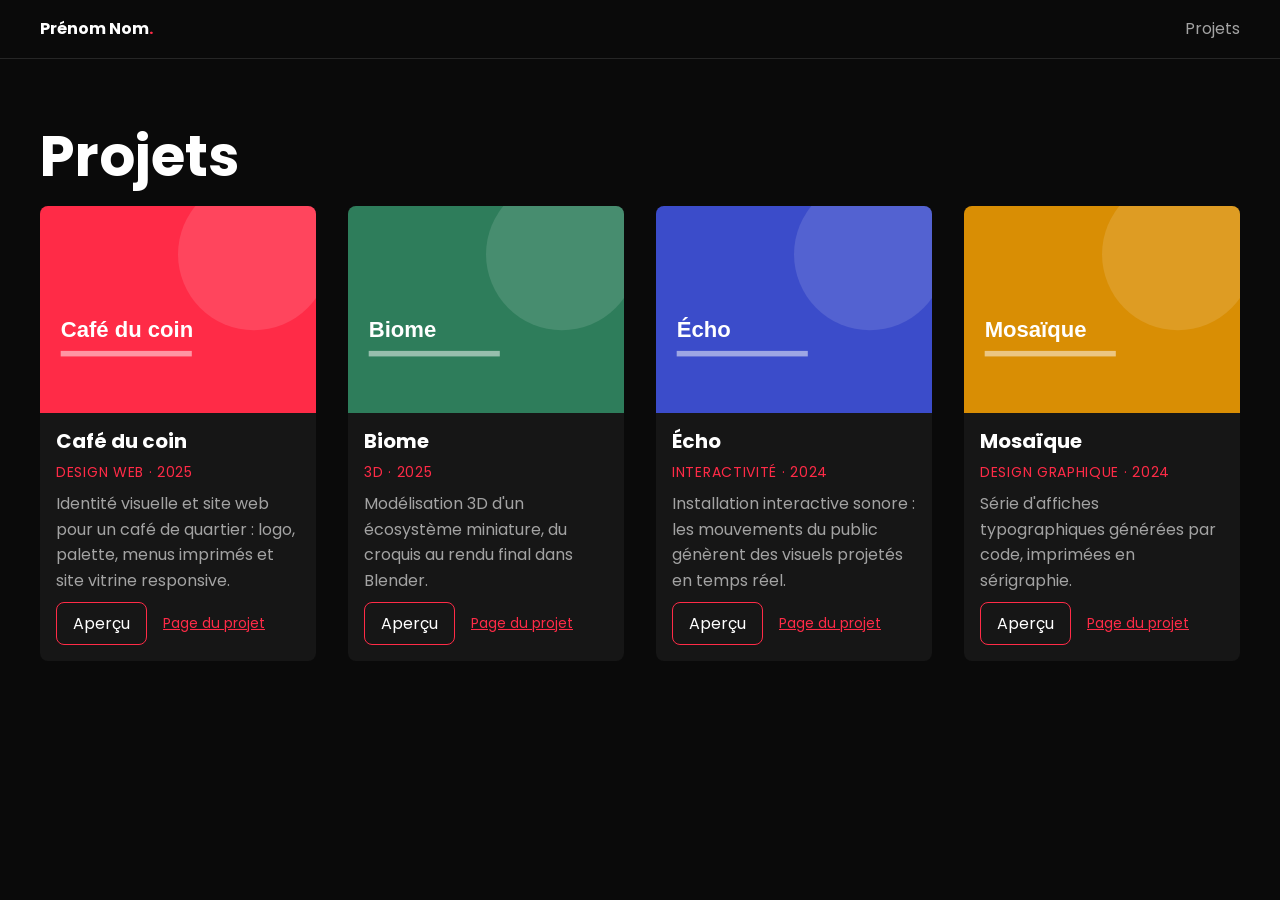
<file: demo-chargement-donnees/index.html>
<!DOCTYPE html>
<html lang="fr">
<head>
  <meta charset="UTF-8">
  <meta name="viewport" content="width=device-width, initial-scale=1.0">
  <title>Portfolio | Démo chargement de données</title>

  <link rel="preconnect" href="https://fonts.googleapis.com">
  <link rel="preconnect" href="https://fonts.gstatic.com" crossorigin>
  <link rel="stylesheet" href="https://fonts.googleapis.com/css2?family=Poppins:wght@400;700&display=swap">

  <!-- CSS : variables.css TOUJOURS en premier -->
  <link rel="stylesheet" href="css/variables.css">
  <link rel="stylesheet" href="css/base.css">
  <link rel="stylesheet" href="css/layout.css">
  <link rel="stylesheet" href="css/components/navigation.css">
  <link rel="stylesheet" href="css/components/project-card.css">
  <link rel="stylesheet" href="css/components/modal.css">

  <!-- JS : defer = exécuté après la lecture du HTML, dans cet ordre -->
  <script src="js/data.js" defer></script>
  <script src="js/components/project-card.js" defer></script>
  <script src="js/components/modal.js" defer></script>
  <script src="js/main.js" defer></script>
</head>
<body>

  <!-- ===== Composant : navigation ===== -->
  <header class="navigation">
    <nav class="navigation__inner container">
      <a class="navigation__logo" href="index.html">Prénom Nom<span>.</span></a>
      <a class="navigation__link" href="#projets">Projets</a>
    </nav>
  </header>

  <main class="container">

    <!-- ===== Section des projets ===== -->
    <section class="projects" id="projets">
      <h1 class="projects__title">Projets</h1>

      <!-- Vide au départ : les cartes sont générées par js/main.js -->
      <div class="projects__grid">
        <p class="message">Chargement des projets...</p>
      </div>
    </section>

  </main>

  <!-- ===== Composant : modale (une seule, réutilisée) ===== -->
  <dialog class="modal">
    <button class="modal__close" aria-label="Fermer">×</button>
    <div class="modal__content">
      <!-- rempli par js/components/modal.js -->
    </div>
  </dialog>

</body>
</html>
</file>
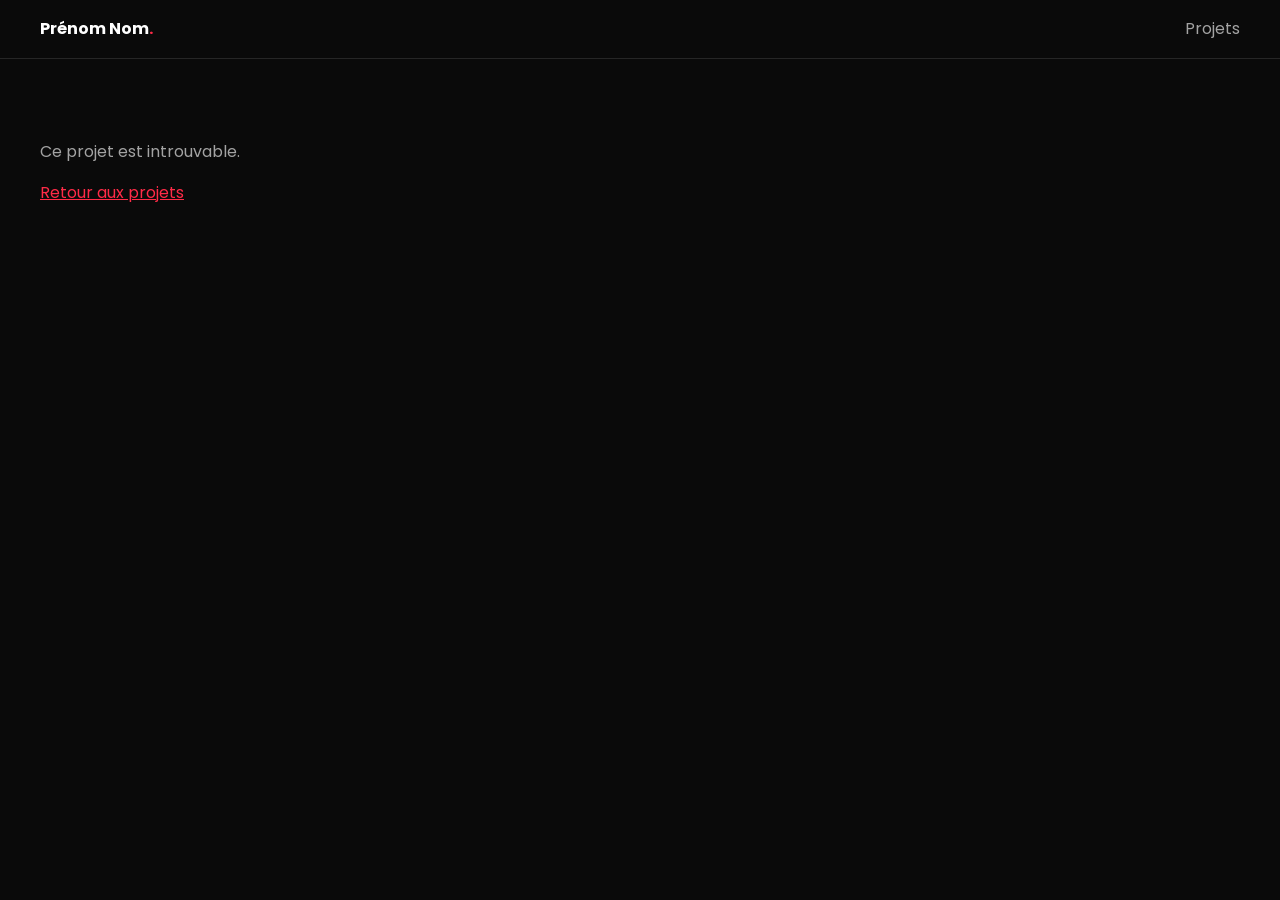
<file: demo-chargement-donnees/project.html>
<!DOCTYPE html>
<html lang="fr">
<head>
  <meta charset="UTF-8">
  <meta name="viewport" content="width=device-width, initial-scale=1.0">
  <title>Projet | Portfolio</title>

  <link rel="preconnect" href="https://fonts.googleapis.com">
  <link rel="preconnect" href="https://fonts.gstatic.com" crossorigin>
  <link rel="stylesheet" href="https://fonts.googleapis.com/css2?family=Poppins:wght@400;700&display=swap">

  <link rel="stylesheet" href="css/variables.css">
  <link rel="stylesheet" href="css/base.css">
  <link rel="stylesheet" href="css/layout.css">
  <link rel="stylesheet" href="css/components/navigation.css">
  <link rel="stylesheet" href="css/components/project-detail.css">

  <!-- Le MÊME data.js que index.html, puis le script propre à cette page -->
  <script src="js/data.js" defer></script>
  <script src="js/project.js" defer></script>
</head>
<body>

  <header class="navigation">
    <nav class="navigation__inner container">
      <a class="navigation__logo" href="index.html">Prénom Nom<span>.</span></a>
      <a class="navigation__link" href="index.html#projets">Projets</a>
    </nav>
  </header>

  <main class="container">
    <!-- Vide au départ : rempli par js/project.js selon l'id dans l'adresse -->
    <article class="project">
      <p class="message">Chargement du projet...</p>
    </article>
  </main>

</body>
</html>
</file>
<file: demo-chargement-donnees/css/variables.css>
/* ========================================
   Variables CSS du projet
   À lier en PREMIER dans le <head>
   ======================================== */

:root {
  /* Couleurs */
  --color-bg: #0a0a0a;
  --color-surface: #161616;
  --color-text: #ffffff;
  --color-text-muted: #a3a3a3;
  --color-accent: #ff2b47;

  /* Typographie */
  --font-main: 'Poppins', 'Segoe UI', sans-serif;
  --font-size-small: 0.875rem;
  --font-size-base: 1rem;
  --font-size-title: clamp(2rem, 5vw, 3.5rem);

  /* Espacements */
  --space-s: 0.5rem;
  --space-m: 1rem;
  --space-l: 2rem;
  --space-xl: 4rem;

  /* Divers */
  --radius: 8px;
  --max-width: 1200px;
}
</file>
<file: demo-chargement-donnees/css/base.css>
/* ========================================
   Base : styles généraux des balises
   ======================================== */

*,
*::before,
*::after {
  box-sizing: border-box;
}

body {
  margin: 0;
  background: var(--color-bg);
  color: var(--color-text);
  font-family: var(--font-main);
  font-size: var(--font-size-base);
  line-height: 1.6;
}

img {
  display: block;
  max-width: 100%;
  height: auto;
}

a {
  color: var(--color-accent);
}

h1,
h2,
h3 {
  line-height: 1.2;
  margin: 0 0 var(--space-m);
}
</file>
<file: demo-chargement-donnees/css/layout.css>
/* ========================================
   Layout : disposition générale des pages
   ======================================== */

.container {
  width: min(100% - 2 * var(--space-l), var(--max-width));
  margin-inline: auto;
}

main {
  padding-block: var(--space-xl);
}

/* Section des projets (index.html) */
.projects__title {
  font-size: var(--font-size-title);
}

.projects__grid {
  display: grid;
  grid-template-columns: repeat(auto-fit, minmax(260px, 1fr));
  gap: var(--space-l);
}

/* Message d'erreur ou de chargement */
.message {
  color: var(--color-text-muted);
}
</file>
<file: demo-chargement-donnees/css/components/navigation.css>
/* ========================================
   Composant : navigation
   ======================================== */

.navigation {
  border-bottom: 1px solid #262626;
}

.navigation__inner {
  display: flex;
  justify-content: space-between;
  align-items: center;
  padding-block: var(--space-m);
}

.navigation__logo {
  color: var(--color-text);
  font-weight: 700;
  text-decoration: none;
}

.navigation__logo span {
  color: var(--color-accent);
}

.navigation__link {
  color: var(--color-text-muted);
  text-decoration: none;
}

.navigation__link:hover,
.navigation__link:focus-visible {
  color: var(--color-text);
}
</file>
<file: demo-chargement-donnees/css/components/project-card.css>
/* ========================================
   Composant : carte de projet
   Le HTML de ce composant est généré par js/components/project-card.js
   ======================================== */

.project-card {
  display: flex;
  flex-direction: column;
  background: var(--color-surface);
  border-radius: var(--radius);
  overflow: hidden;
  transition: transform 0.2s ease;
}

.project-card:hover {
  transform: translateY(-4px);
}

.project-card__image {
  aspect-ratio: 4 / 3;
  object-fit: cover;
  width: 100%;
}

.project-card__content {
  display: flex;
  flex-direction: column;
  gap: var(--space-s);
  flex-grow: 1;
  padding: var(--space-m);
}

.project-card__title {
  margin: 0;
  font-size: 1.25rem;
}

.project-card__meta {
  margin: 0;
  color: var(--color-accent);
  font-size: var(--font-size-small);
  text-transform: uppercase;
  letter-spacing: 0.05em;
}

.project-card__description {
  margin: 0;
  color: var(--color-text-muted);
  flex-grow: 1;
}

.project-card__actions {
  display: flex;
  gap: var(--space-m);
  align-items: center;
}

/* Bouton : option « one-pager avec modale » */
.project-card__button {
  padding: var(--space-s) var(--space-m);
  border: 1px solid var(--color-accent);
  border-radius: var(--radius);
  background: transparent;
  color: var(--color-text);
  font: inherit;
  cursor: pointer;
}

.project-card__button:hover,
.project-card__button:focus-visible {
  background: var(--color-accent);
}

/* Lien : option « multipages avec project.html » */
.project-card__link {
  font-size: var(--font-size-small);
}
</file>
<file: demo-chargement-donnees/css/components/modal.css>
/* ========================================
   Composant : modale (option « one-pager avec modale »)
   Utilise l'élément natif <dialog>
   ======================================== */

.modal {
  width: min(90vw, 720px);
  padding: 0;
  border: none;
  border-radius: var(--radius);
  background: var(--color-surface);
  color: var(--color-text);
}

/* Le fond assombri derrière la modale */
.modal::backdrop {
  background: rgb(0 0 0 / 0.75);
}

.modal__content {
  padding: var(--space-l);
}

.modal__image {
  margin-bottom: var(--space-m);
  border-radius: var(--radius);
}

.modal__meta {
  color: var(--color-accent);
  font-size: var(--font-size-small);
  text-transform: uppercase;
}

.modal__close {
  position: absolute;
  top: var(--space-s);
  right: var(--space-s);
  width: 2.5rem;
  height: 2.5rem;
  border: none;
  border-radius: 50%;
  background: var(--color-bg);
  color: var(--color-text);
  font-size: 1.25rem;
  cursor: pointer;
}
</file>
<file: demo-chargement-donnees/css/components/project-detail.css>
/* ========================================
   Composant : détail d'un projet (option « multipages », project.html)
   Le HTML de ce composant est généré par js/project.js
   ======================================== */

.project__back {
  display: inline-block;
  margin-bottom: var(--space-l);
}

.project__title {
  font-size: var(--font-size-title);
}

.project__meta {
  color: var(--color-accent);
  text-transform: uppercase;
  letter-spacing: 0.05em;
}

.project__image {
  width: 100%;
  margin-block: var(--space-l);
  border-radius: var(--radius);
}

.project__description {
  max-width: 65ch;
  color: var(--color-text-muted);
}

.project__gallery {
  display: grid;
  grid-template-columns: repeat(auto-fit, minmax(240px, 1fr));
  gap: var(--space-m);
  margin-top: var(--space-l);
}

.project__gallery img {
  border-radius: var(--radius);
}
</file>
